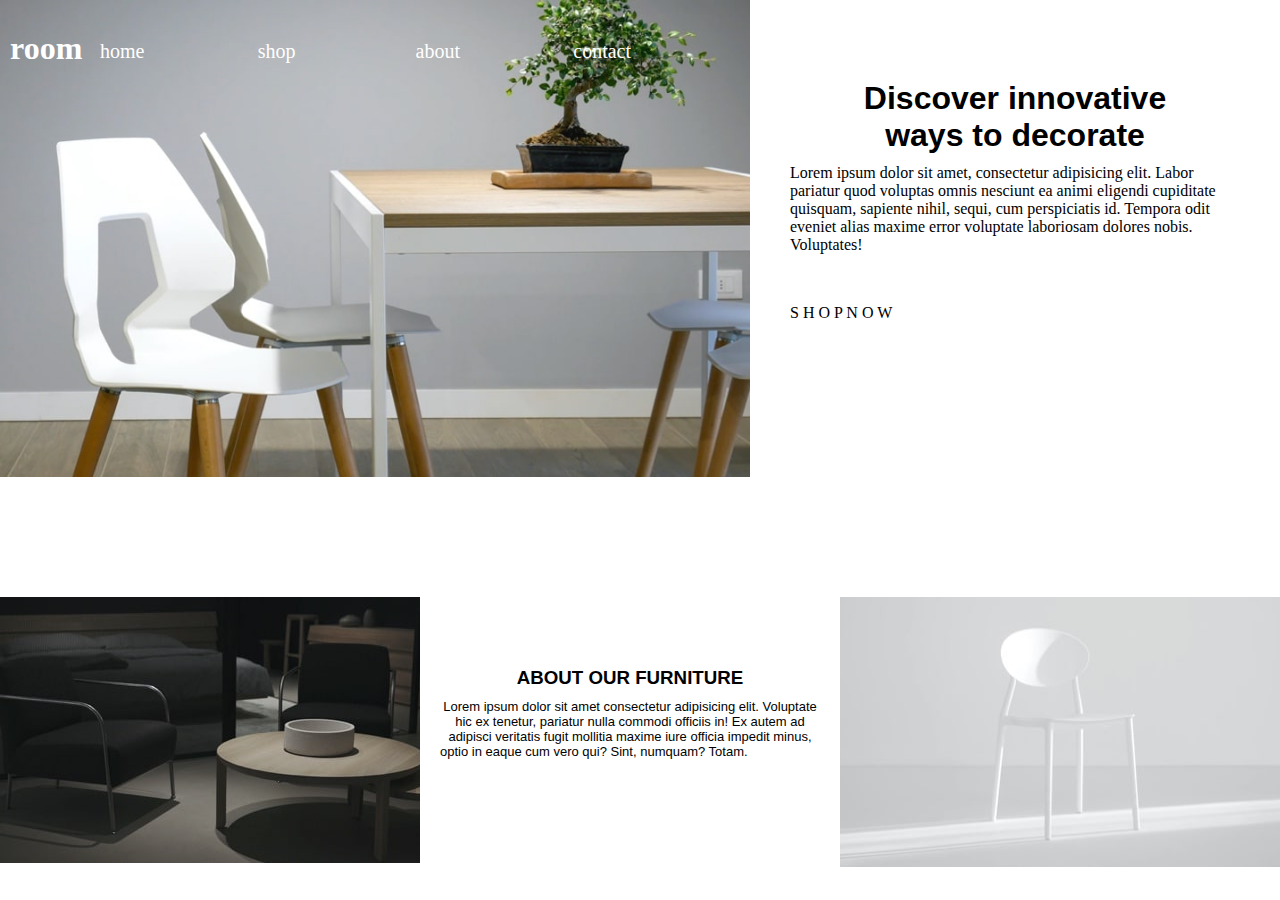
<file: index.html>
<!DOCTYPE html>
<html lang="en">
<head>
    <meta charset="UTF-8">
    <meta http-equiv="X-UA-Compatible" content="IE=edge">
    <meta name="viewport" content="width=device-width, initial-scale=1.0">
    <link rel="stylesheet" href="https://cdnjs.cloudflare.com/ajax/libs/font-awesome/6.3.0/css/all.min.css" integrity="sha512-SzlrxWUlpfuzQ+pcUCosxcglQRNAq/DZjVsC0lE40xsADsfeQoEypE+enwcOiGjk/bSuGGKHEyjSoQ1zVisanQ==" crossorigin="anonymous" referrerpolicy="no-referrer" />
    <link rel="stylesheet" href="./index.css">
    <title>Home</title>
</head>
<body>
    <div class="container" >
        <div class="imageOne" >
            <div class="navbar-img" >
                <div class="navbar" >
                    <h1 class="room" >room</h1>
                </div>
                <div>
                    <ul class="navbar" >
                        
                        <li> <a href="./index.html">home</a></li>
                        <li> <a href="./shop.html">shop</a></li>
                        <li> <a href="./about.html">about</a></li>
                        <li> <a href="./about.html">contact</a></li>
                        
                    </ul>
                </div >
                <div class="image" >
                    <div class="display-image" >
                     <img  class="imagee" src="./images/desktop-image-hero-1.jpg" alt="">
                     <div class="discover" >
                        <div class="first-text" >
                            <h1>Discover innovative <br/> ways to decorate</h1>
                            <p class="discover-lorem" >Lorem ipsum dolor sit amet, consectetur adipisicing elit. Labor pariatur quod voluptas omnis nesciunt ea animi eligendi cupiditate quisquam, sapiente nihil, sequi, cum perspiciatis id. Tempora odit eveniet alias maxime error voluptate laboriosam dolores nobis. Voluptates!</p>
                        </div>
                            <p class="shop" >
                                <span>S</span> 
                                <span>H</span>
                                <span>O</span> 
                                <span>P</span>
        
                                <span>N</span> 
                                <span>O</span>
                                <span>W</span>
        
                                <i class="fa-solid fa-arrow-right-long"></i>
                            </p>
                            
                         
                
                    </div>
                    </div>
                    <div class="display-image" >                      
                           <img  class="imagee" alt="" src="./images/desktop-image-hero-2.jpg">
                           <div class="discover" >
                            <h1>We are available <br/> across the globe</h1>
                            <p class="discover-lorem" >Lorem ipsum dolor sit amet, consectetur adipisicing elit. Labor pariatur quod voluptas omnis nesciunt ea animi eligendi cupiditate quisquam, sapiente nihil, sequi, cum perspiciatis id. Tempora odit eveniet alias maxime error voluptate laboriosam dolores nobis. Voluptates!</p>
            
                            <p class="shop" >
                                <span>S</span> 
                                <span>H</span>
                                <span>O</span> 
                                <span>P</span>
        
                                <span>N</span> 
                                <span>O</span>
                                <span>W</span>
        
                                <i class="fa-solid fa-arrow-right-long"></i>
                            </p>
                      
                        
        
                
                    </div>
                       </div>
                       <div class="display-image" >
                           <img class="imagee" alt="" src="./images/desktop-image-hero-3.jpg">

                           <div class="discover" >
                            <h1>Manufactured with <br/> the best materials</h1>
                            <p class="discover-lorem" >Lorem ipsum dolor sit amet, consectetur adipisicing elit. Labor pariatur quod voluptas omnis nesciunt ea animi eligendi cupiditate quisquam, sapiente nihil, sequi, cum perspiciatis id. Tempora odit eveniet alias maxime error voluptate laboriosam dolores nobis. Voluptates!</p>
            
                            <p class="shop" >
                                <span>S</span> 
                                <span>H</span>
                                <span>O</span> 
                                <span>P</span>
        
                                <span>N</span> 
                                <span>O</span>
                                <span>W</span>
        
                                <i class="fa-solid fa-arrow-right-long"></i>
                            </p>
                            
                
                    </div>
                       </div>

                       <div class="btn-sign" >
                        <button>
                        <i class="fa-solid fa-less-than"></i> </button>

                        <button>
                        <i class="fa-solid fa-greater-than"></i> </button>
                    </div>                      

                </div>

            </div>
          
        </div>


        <div class="footer" >
            <div>
                <img src="./images/image-about-dark.jpg" alt="">
            </div>
            <div class="footer-lorem" >
                <h3>
                    ABOUT OUR FURNITURE
                </h3>
                <p>Lorem ipsum dolor sit amet consectetur adipisicing elit. Voluptate hic ex tenetur, pariatur nulla commodi officiis in! Ex autem ad adipisci  veritatis fugit mollitia maxime iure officia impedit minus, optio in eaque cum vero qui? Sint, numquam? Totam.</p>
            </div>
            <img src="./images/image-about-light.jpg" alt="">
            <div>

            </div>
        </div>

   </div>

<script src="./index.js"></script>
</body>
</html>
</file>
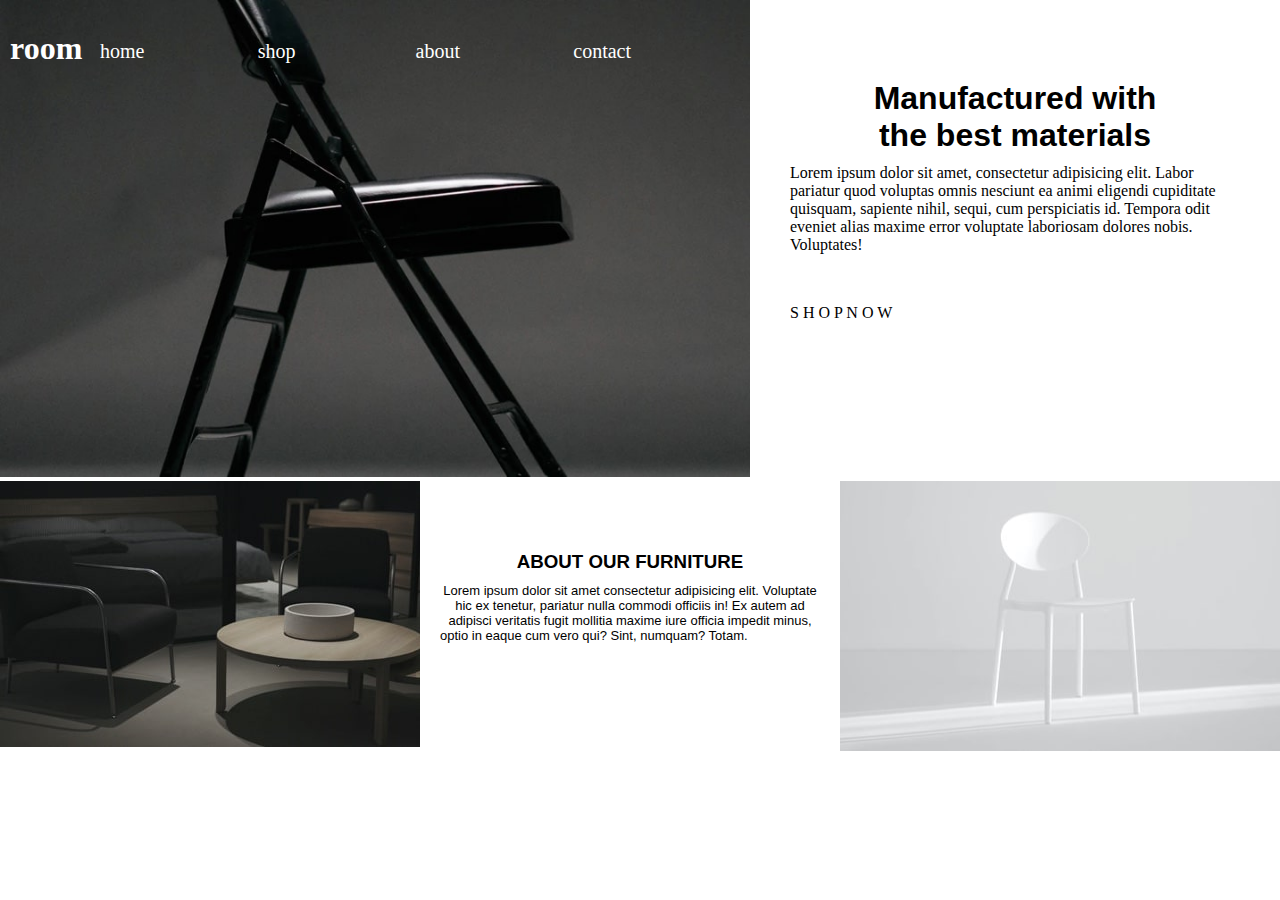
<file: about.html>
<!DOCTYPE html>
<html lang="en">
<head>
    <meta charset="UTF-8">
    <meta http-equiv="X-UA-Compatible" content="IE=edge">
    <meta name="viewport" content="width=device-width, initial-scale=1.0">
    <link rel="stylesheet" href="https://cdnjs.cloudflare.com/ajax/libs/font-awesome/6.3.0/css/all.min.css" integrity="sha512-SzlrxWUlpfuzQ+pcUCosxcglQRNAq/DZjVsC0lE40xsADsfeQoEypE+enwcOiGjk/bSuGGKHEyjSoQ1zVisanQ==" crossorigin="anonymous" referrerpolicy="no-referrer" />
    <link rel="stylesheet" href="./index.css">
    <title>Home</title>
</head>
<body>
    <div class="container" >
        <div class="imageOne" >
            <div class="navbar-img" >
                <div class="navbar" >
                    <h1 class="room" >room</h1>
                </div>
                <div>
                    <ul class="navbar" >
                        
                        <li> <a href="./index.html">home</a></li>
                        <li> <a href="./shop.html">shop</a></li>
                        <li> <a href="./about.html">about</a></li>
                        <li> <a href="./about.html">contact</a></li>
                        
                        
                    </ul>
                </div>
                <img  class="imagee" src="./images/desktop-image-hero-3.jpg" alt="">
            </div>
            <div class="discover" >
                    <h1>Manufactured with <br/> the best materials</h1>
                    <p class="discover-lorem" >Lorem ipsum dolor sit amet, consectetur adipisicing elit. Labor pariatur quod voluptas omnis nesciunt ea animi eligendi cupiditate quisquam, sapiente nihil, sequi, cum perspiciatis id. Tempora odit eveniet alias maxime error voluptate laboriosam dolores nobis. Voluptates!</p>
    
                    <p class="shop" >
                        <span>S</span> 
                        <span>H</span>
                        <span>O</span> 
                        <span>P</span>

                        <span>N</span> 
                        <span>O</span>
                        <span>W</span>

                        <i class="fa-solid fa-arrow-right-long"></i>
                    </p>
                    
                    <div class="btn-sign" >
                        <button>
                        <i class="fa-solid fa-less-than"></i> </button>

                        <button>
                        <i class="fa-solid fa-greater-than"></i> </button>
                    </div>
                

        
            </div>
        </div>


        <div class="footer" >
            <div>
                <img src="./images/image-about-dark.jpg" alt="">
            </div>
            <div class="footer-lorem" >
                <h3>
                    ABOUT OUR FURNITURE
                </h3>
                <p>Lorem ipsum dolor sit amet consectetur adipisicing elit. Voluptate hic ex tenetur, pariatur nulla commodi officiis in! Ex autem ad adipisci  veritatis fugit mollitia maxime iure officia impedit minus, optio in eaque cum vero qui? Sint, numquam? Totam.</p>
            </div>
            <img src="./images/image-about-light.jpg" alt="">
            <div>

            </div>
        </div>

   </div>

<script src="./index.js"></script>
</body>
</html>
</file>
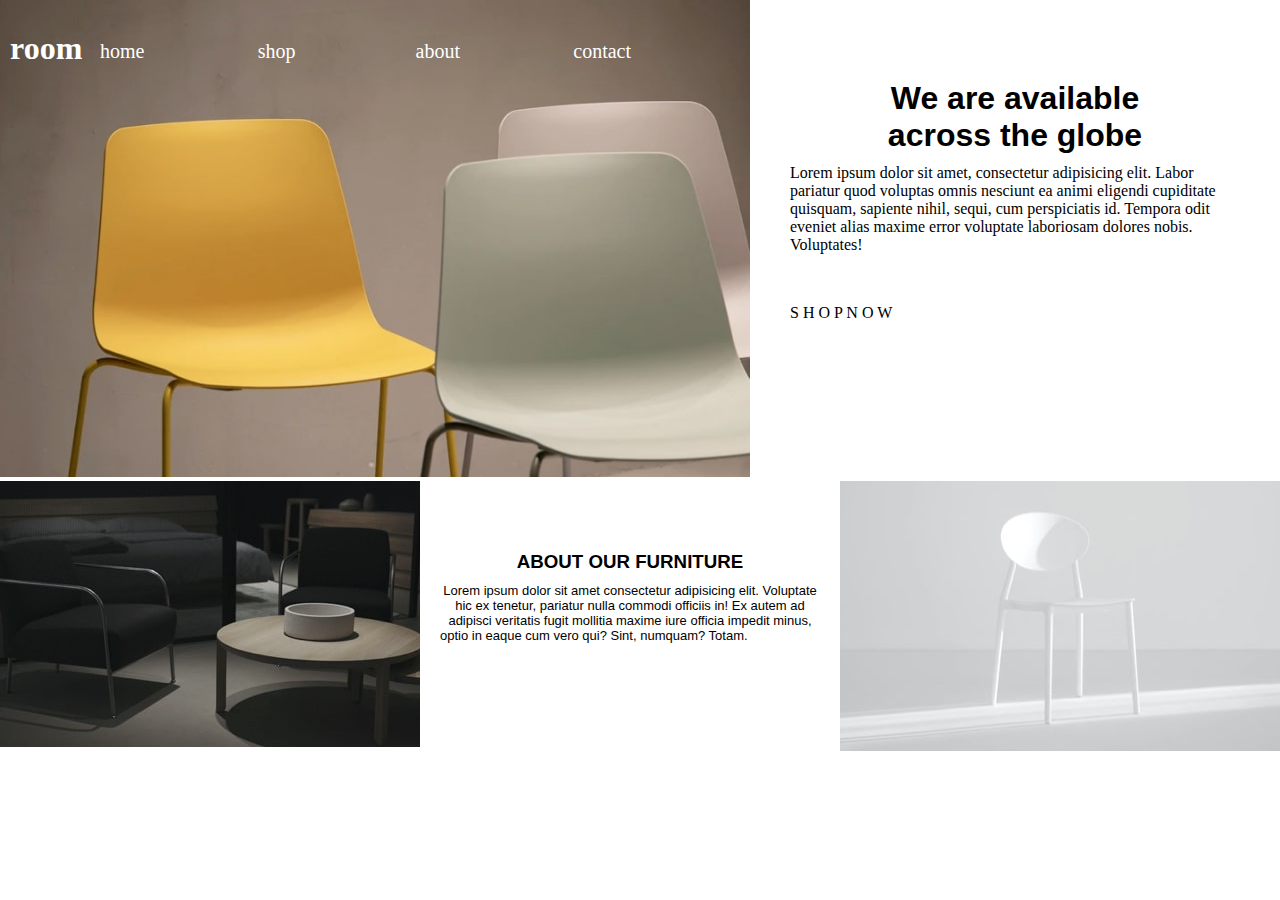
<file: shop.html>
<!DOCTYPE html>
<html lang="en">
<head>
    <meta charset="UTF-8">
    <meta http-equiv="X-UA-Compatible" content="IE=edge">
    <meta name="viewport" content="width=device-width, initial-scale=1.0">
    <link rel="stylesheet" href="https://cdnjs.cloudflare.com/ajax/libs/font-awesome/6.3.0/css/all.min.css" integrity="sha512-SzlrxWUlpfuzQ+pcUCosxcglQRNAq/DZjVsC0lE40xsADsfeQoEypE+enwcOiGjk/bSuGGKHEyjSoQ1zVisanQ==" crossorigin="anonymous" referrerpolicy="no-referrer" />
    <link rel="stylesheet" href="./index.css">
    <title>Home</title>
</head>
<body>
    <div class="container" >
        <div class="imageOne" >
            <div class="navbar-img" >
                <div class="navbar" >
                    <h1 class="room" >room</h1>
                </div>
                <div>
                    <ul class="navbar" >
                        
                        <li> <a href="./index.html">home</a></li>
                        <li> <a href="./shop.html">shop</a></li>
                        <li> <a href="./about.html">about</a></li>
                        <li> <a href="./about.html">contact</a></li>
                        
                        
                    </ul>
                </div>
                <img  class="imagee" src="./images/desktop-image-hero-2.jpg" alt="">
            </div>
            <div class="discover" >
                    <h1>We are available <br/> across the globe</h1>
                    <p class="discover-lorem" >Lorem ipsum dolor sit amet, consectetur adipisicing elit. Labor pariatur quod voluptas omnis nesciunt ea animi eligendi cupiditate quisquam, sapiente nihil, sequi, cum perspiciatis id. Tempora odit eveniet alias maxime error voluptate laboriosam dolores nobis. Voluptates!</p>
    
                    <p class="shop" >
                        <span>S</span> 
                        <span>H</span>
                        <span>O</span> 
                        <span>P</span>

                        <span>N</span> 
                        <span>O</span>
                        <span>W</span>

                        <i class="fa-solid fa-arrow-right-long"></i>
                    </p>
                    
                    <div class="btn-sign" >
                        <button>
                        <i class="fa-solid fa-less-than"></i> </button>

                        <button>
                        <i class="fa-solid fa-greater-than"></i> </button>
                    </div>
                

        
            </div>
        </div>


        <div class="footer" >
            <div>
                <img src="./images/image-about-dark.jpg" alt="">
            </div>
            <div class="footer-lorem" >
                <h3>
                    ABOUT OUR FURNITURE
                </h3>
                <p>Lorem ipsum dolor sit amet consectetur adipisicing elit. Voluptate hic ex tenetur, pariatur nulla commodi officiis in! Ex autem ad adipisci  veritatis fugit mollitia maxime iure officia impedit minus, optio in eaque cum vero qui? Sint, numquam? Totam.</p>
            </div>
            <img src="./images/image-about-light.jpg" alt="">
            <div>

            </div>
        </div>

   </div>

<script src="./index.js"></script>
</body>
</html>
</file>
<file: index.css>
*{
    padding: 0px;
    margin: 0px;
    box-sizing: border-box;
}
.display-image{
    display: none;
}


.imageOne{
    display: flex;
}

.imagee{
    width: 750px;
}

.navbar{
    display: grid;
    position: absolute;
    grid-template-columns: 1fr 1fr 1fr 1fr;
    padding-top: 30px;
}
.navbar-img{
    position: relative;
}

.navbar li a{
    text-decoration: none;
    font-size: 20px;
    color: #fff;
    padding-left: 100px;
    list-style: none;

}
.shop:hover{
    cursor: pointer;
}

.navbar li{
    padding-top: 10px;
    list-style: none;
}

.room{
    font-weight: bolder;
    color: #fff;
    padding-left: 10px;
    padding-bottom: 10px;

}
.navbar li:hover{
    text-decoration: underline;
}
.discover h1{
    text-align: center;
    font-family: 'Trebuchet MS', 'Lucida Sans Unicode', 'Lucida Grande', 'Lucida Sans', Arial, sans-serif;
    
}
.discover-lorem{
    text-align-last: left;
    padding-left: 40px;
    padding-right: 40px;
    padding-top: 10px;

}
.discover{
    padding-top: 80px;
}

.shop{
    padding-top: 50px;
    padding-left: 40px;
}
.fa-less-than{
width: 50px;
height: 50px;
padding-top: 20px;
color: #fff;
background-color: rgb(32, 31, 31);
}
.fa-greater-than{
    width: 50px;
    height: 50px;
    padding-top: 20px;
    color: #fff;
    background-color: rgb(32, 31, 31);



}
.btn-sign{
    padding-top: 102px;
    border: none;
   
}
.btn-sign button{
    border: none;
}
.fa-greater-than:hover{
    background-color: rgb(108, 103, 103);
}
.fa-less-than:hover{
    background-color: rgb(108, 103, 103);
}

.footer{
    display: flex;
}
.footer-lorem{
    text-align: center;
    font-family: Arial, Helvetica, sans-serif;
    padding-top: 70px;
}
.footer-lorem p{
    text-align-last: left;
    padding-left: 20px;
    padding-right: 20px;
    font-size: small;
    padding-top: 10px;
}
</file>
